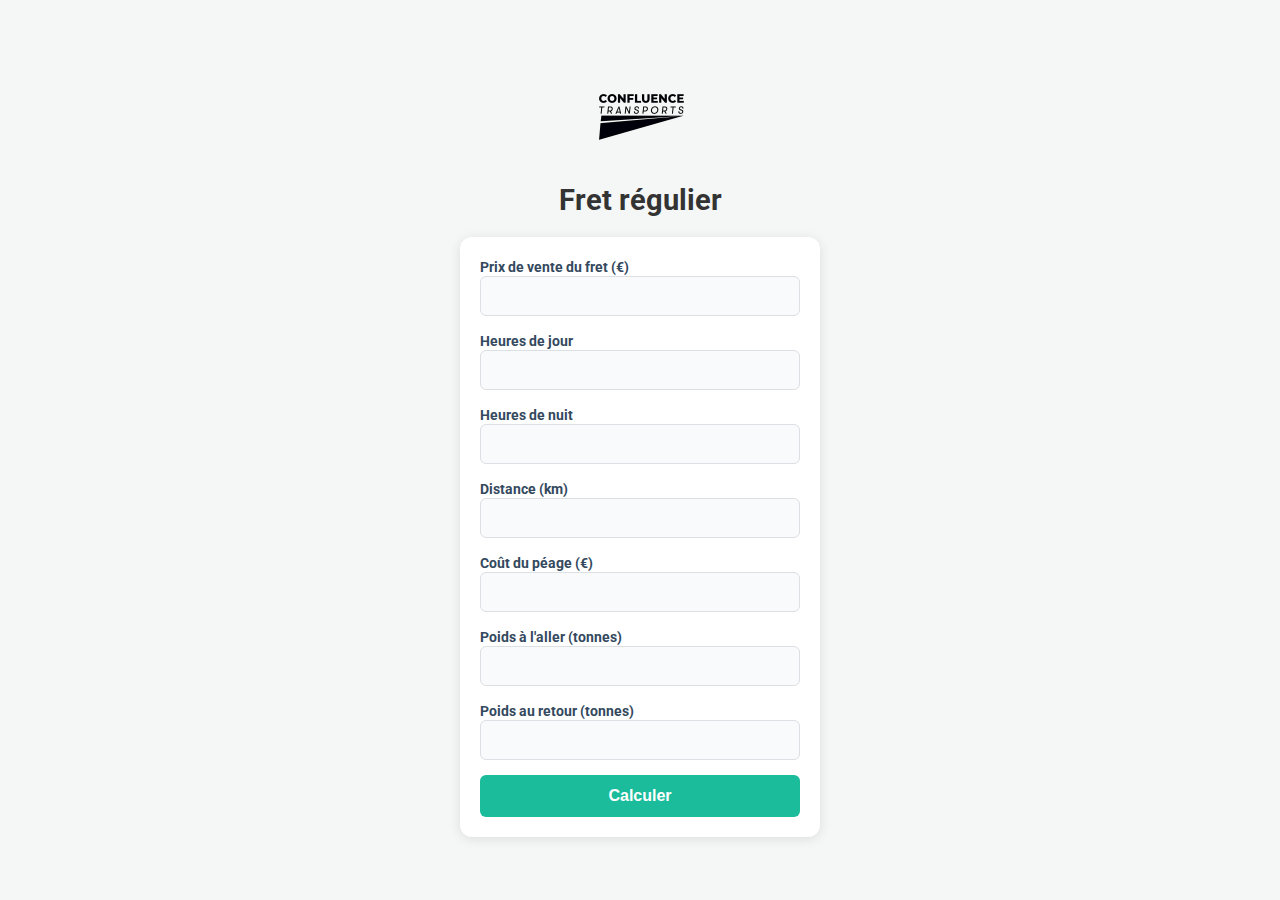
<file: index.html>
<!DOCTYPE html>
<html lang="en">
<head>
    <!-- Déclaration du type de document (HTML5) et définition de la langue utilisée sur la page -->
    <meta charset="UTF-8">  <!-- Encodage des caractères en UTF-8 pour supporter tous les caractères (accentués inclus) -->
    <meta name="viewport" content="width=device-width, initial-scale=1.0">  <!-- Meta tag pour assurer la compatibilité mobile en définissant la largeur de la page comme celle de l'écran du dispositif -->
    <title>Fret régulier</title>  <!-- Titre de la page, affiché dans l'onglet du navigateur -->
    <link rel="stylesheet" href="styles.css">  <!-- Lien vers une feuille de style externe pour appliquer le design de la page -->
    <link href="https://fonts.googleapis.com/css2?family=Roboto:wght@400;700&display=swap" rel="stylesheet">  <!-- Lien vers une police de caractères externe (Roboto) fournie par Google Fonts -->
</head>
<body>
    <!-- Contenu principal de la page -->
    <div class="container">  <!-- Conteneur principal pour structurer la page avec des marges et une largeur définie -->
        <div class="text-center">  <!-- Section centrée horizontalement -->
            <img src="logo_ct.jpeg" alt="Confluence Transports Logo" class="logo">  <!-- Image du logo de l'entreprise avec une classe pour styliser l'image -->
            <h1>Fret régulier</h1>  <!-- Titre principal de la page -->
        </div>

        <div class="form-container">  <!-- Conteneur pour le formulaire avec un style spécifique -->
            <form id="freight-form">  <!-- Début du formulaire avec un ID unique pour le manipuler avec JavaScript -->
                <div class="form-group">  <!-- Groupe de champs de formulaire pour organiser les éléments -->
                    <label for="prix_vente_fret">Prix de vente du fret (€)</label>  <!-- Étiquette pour le champ de saisie du prix de vente du fret -->
                    <input type="number" class="form-control" id="prix_vente_fret" required>  <!-- Champ de saisie pour le prix de vente du fret, de type numérique, obligatoire -->
                </div>
                <div class="form-group">  <!-- Groupe pour les heures de jour -->
                    <label for="heures_jour">Heures de jour</label>  <!-- Étiquette pour les heures de jour -->
                    <input type="number" class="form-control" id="heures_jour" required>  <!-- Champ de saisie numérique pour les heures de jour, obligatoire -->
                </div>
                <div class="form-group">  <!-- Groupe pour les heures de nuit -->
                    <label for="heures_nuit">Heures de nuit</label>  <!-- Étiquette pour les heures de nuit -->
                    <input type="number" class="form-control" id="heures_nuit" required>  <!-- Champ de saisie numérique pour les heures de nuit, obligatoire -->
                </div>
                <div class="form-group">  <!-- Groupe pour la distance -->
                    <label for="distance_km">Distance (km)</label>  <!-- Étiquette pour la distance -->
                    <input type="number" class="form-control" id="distance_km" required>  <!-- Champ de saisie numérique pour la distance en kilomètres, obligatoire -->
                </div>
                <div class="form-group">  <!-- Groupe pour le coût du péage -->
                    <label for="cout_peage">Coût du péage (€)</label>  <!-- Étiquette pour le coût du péage -->
                    <input type="number" class="form-control" id="cout_peage" required>  <!-- Champ de saisie numérique pour le coût du péage, obligatoire -->
                </div>
                <div class="form-group">  <!-- Groupe pour le poids à l'aller -->
                    <label for="poids_aller">Poids à l'aller (tonnes)</label>  <!-- Étiquette pour le poids à l'aller -->
                    <input type="number" class="form-control" id="poids_aller" required>  <!-- Champ de saisie numérique pour le poids à l'aller en tonnes, obligatoire -->
                </div>
                <div class="form-group">  <!-- Groupe pour le poids au retour -->
                    <label for="poids_retour">Poids au retour (tonnes)</label>  <!-- Étiquette pour le poids au retour -->
                    <input type="number" class="form-control" id="poids_retour" required>  <!-- Champ de saisie numérique pour le poids au retour en tonnes, obligatoire -->
                </div>
                <button type="submit" class="btn btn-primary btn-block">Calculer</button>  <!-- Bouton pour soumettre le formulaire, stylisé comme un bouton principal avec une largeur pleine (bloc) -->
            </form>

            <div id="results" class="results" style="display: none;">  <!-- Section pour afficher les résultats du calcul, initialement masquée -->
                <h2>Résultats:</h2>  <!-- Titre pour la section des résultats -->
                <p id="marge"></p>  <!-- Paragraphe pour afficher la marge calculée -->
                <p id="crk"></p>  <!-- Paragraphe pour afficher le coût variable par kilomètre (CRK) -->
                <p id="cout_total_fret"></p>  <!-- Paragraphe pour afficher le coût total du fret -->
                <p id="indice"></p>  <!-- Paragraphe pour afficher l'indice de rentabilité -->
            </div>
        </div>
    </div>

    <script src="app.js"></script>  <!-- Lien vers le fichier JavaScript externe pour gérer la logique de la page -->
</body>
</html>
</file>
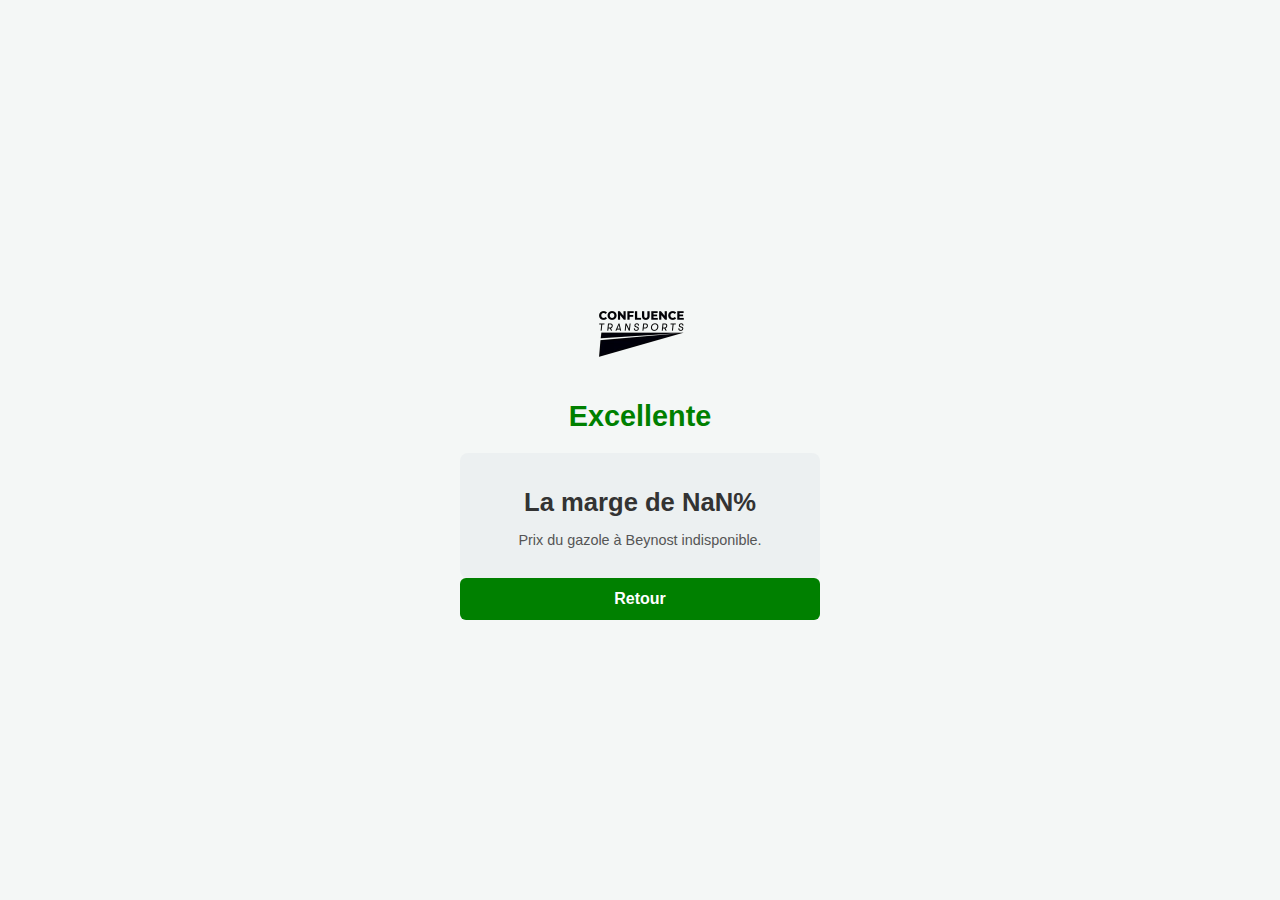
<file: result.html>
<!DOCTYPE html>
<html lang="en">
<head>
    <!-- Déclaration du type de document (HTML5) et définition de la langue utilisée sur la page -->
    <meta charset="UTF-8">  <!-- Encodage des caractères en UTF-8 pour supporter tous les caractères (accentués inclus) -->
    <meta name="viewport" content="width=device-width, initial-scale=1.0">  <!-- Meta tag pour assurer la compatibilité mobile en définissant la largeur de la page comme celle de l'écran du dispositif -->
    <title>Résultats - Bourse de fret</title>  <!-- Titre de la page, affiché dans l'onglet du navigateur -->
    <link rel="stylesheet" href="styles.css">  <!-- Lien vers une feuille de style externe pour appliquer le design de la page -->
</head>
<body>
    <!-- Contenu principal de la page -->
    <div class="container">  <!-- Conteneur principal pour structurer la page avec des marges et une largeur définie -->
        <div class="text-center">  <!-- Section centrée horizontalement -->
            <img src="logo_ct.jpeg" alt="Confluence Transports Logo" class="logo">  <!-- Image du logo de l'entreprise avec une classe pour styliser l'image -->
            <h1 id="result-title"></h1>  <!-- Titre qui sera mis à jour dynamiquement via JavaScript -->
        </div>

        <div id="results" class="results">  <!-- Conteneur pour les résultats, stylisé avec une classe spécifique -->
            <h2 id="result-message"></h2>  <!-- Élément pour afficher un message décrivant la marge calculée -->
            <!-- Ajout d'un élément pour afficher le prix du gazole -->
            <p id="prix-gazole" class="small-text"></p>  <!-- Paragraphe pour afficher le prix du gazole avec un style spécifique (petit texte) -->
        </div>

        <button id="retour-btn" class="btn btn-primary btn-block">Retour</button>  <!-- Bouton pour revenir à la page précédente, stylisé comme un bouton principal avec une largeur pleine (bloc) -->
    </div>

    <script src="result.js"></script>  <!-- Lien vers le fichier JavaScript externe pour gérer la logique de la page -->
</body>
</html>
</file>
<file: styles.css>
/* Global Styles */
body {
    background-color: #f4f7f6;
    font-family: 'Roboto', sans-serif;
    color: #333;
    margin: 0;
    padding: 0;
    display: flex;
    align-items: center;
    justify-content: center;
    height: 100vh;
}

/* Container and Layout */
.container {
    width: 100%;
    max-width: 400px;
    margin: auto;
    padding: 20px;
    box-sizing: border-box;
}

.logo {
    max-width: 100px;
    margin: 0 auto 20px auto;
    display: block;
}

h1 {
    font-size: 1.8rem;
    margin-bottom: 20px;
    text-align: center;
}

/* Form Styles */
.form-container {
    background: #ffffff;
    padding: 20px;
    border-radius: 12px;
    box-shadow: 0 2px 12px rgba(0, 0, 0, 0.1);
}

.form-group {
    margin-bottom: 15px;
}

.form-group label {
    font-weight: bold;
    color: #34495e;
    font-size: 0.9rem;
}

.form-control {
    width: 100%;
    height: 40px;
    padding: 10px;
    font-size: 0.9rem;
    border-radius: 6px;
    border: 1px solid #dcdfe3;
    background: #f9fafb;
    box-sizing: border-box;
}

/* Button Styles */
.btn-primary {
    background-color: #1abc9c;
    border: none;
    padding: 12px;
    font-size: 1rem;
    border-radius: 6px;
    width: 100%;
    text-align: center;
    color: white;
    font-weight: bold;
    cursor: pointer;
    transition: background-color 0.3s ease;
}

.btn-primary:hover {
    background-color: #16a085;
}

/* Results Section */
.results {
    margin-top: 20px;
    padding: 15px;
    background: #ecf0f1;
    border-radius: 8px;
}

.results h2 {
    margin-bottom: 15px;
    font-size: 1.6rem;
    text-align: center;
}

/* Custom Styles for Result Scenarios */
.red-text {
    color: red;
}

.orange-text {
    color: orange;
}

.green-text {
    color: green;
}

.btn-red {
    background-color: red;
}

.btn-orange {
    background-color: orange;
    color: black; /* Ensure text is visible on the orange button */
}

.btn-green {
    background-color: green;
}

.result-message {
    font-size: 0.85rem; /* Smaller font size for result messages */
    text-align: center;
    font-weight: bold; /* Matching the button's text weight */
    margin-top: 20px; /* Adds space between the title and the message */
}

/* New Styles for Centered Price Information */
#prix-gazole {
    text-align: center;
    font-size: 0.9rem; /* Adjust font size as needed */
    margin-top: 10px; /* Space above the price info */
    color: #555; /* Text color, adjust as needed */
    display: block;
}

/* Responsive Adjustments */
@media (max-width: 576px) {
    h1 {
        font-size: 1.6rem;
    }

    .form-control {
        height: 35px;
        padding: 8px;
        font-size: 0.85rem;
    }

    .btn-primary {
        padding: 10px;
        font-size: 0.9rem;
    }

    .results p {
        font-size: 0.9rem;
    }

    .result-message {
        font-size: 0.85rem;
    }
}
</file>
